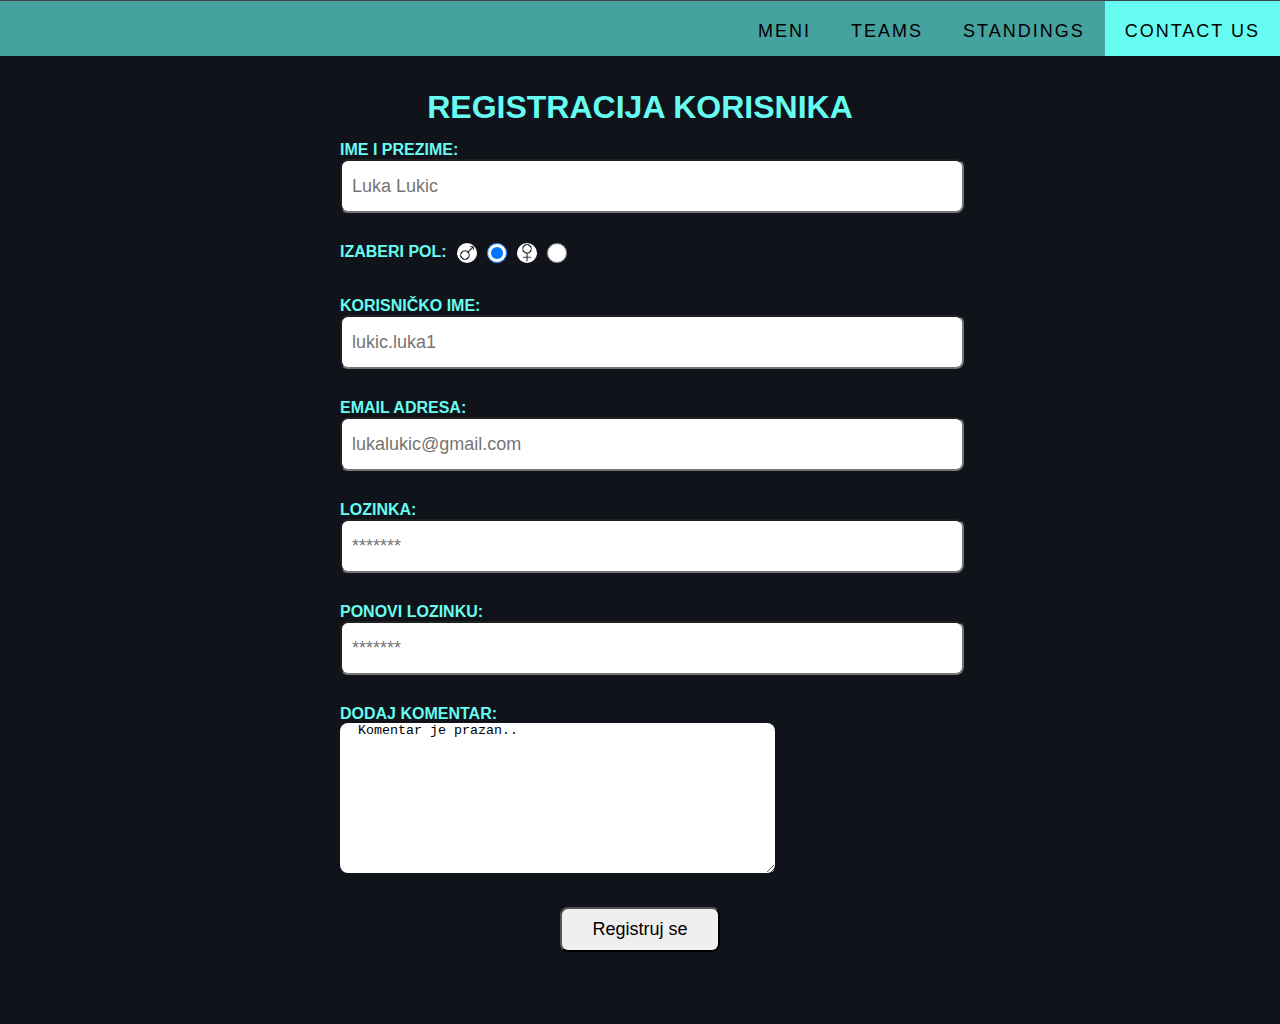
<file: kontakt.html>
<!DOCTYPE html>
<html>
<head>
	<title>Validacija Forme</title>
	<link rel="stylesheet" type="text/css" href="css/kontakt.css">
</head>
<body>
	<nav>
		<div class="meni">
		  <ul>
		  <a href="index.html"><li>Meni </li></a>
		  <a href="timovi.html"><li> Teams </li></a>
		  <a href="standings.html"><li> Standings </li></a>
		  <a class="active" href="kontakt.html"><li>Contact Us</li></a>
		</ul>
		</div>
	  </nav>
	<form class="forma">
		<h1>Registracija korisnika</h1>
		<div>
			<label for="ime_prezime">Ime i prezime:</label>
			<input id="ime_prezime" type="text" minlength="5" name="ime_prezime" placeholder="Luka Lukic"
			maxlength="30" required>
			<ul id="ime"></ul>
		</div>
		<div class="polovi"style="display: flex; gap:10px">
			<label for="pol">Izaberi pol:</label>
			<label><img src="Slike/slika/muski.png" width="20px" height="20px" ></label>
			<input type="radio" id="muski"  name="pol" checked><label><img src="Slike/slika/zenski.png" width="20px" height="20px"></label>
			<input type="radio" name="pol" id="zenski">
		</div>
		<div>
			<label for="korisnicko_ime">Korisničko ime:</label>
			<input id="korisnicko_ime" type="text" name="korisnicko_ime" minlength="5"  placeholder="lukic.luka1"
			maxlength="20" required>
			<ul></ul>
		</div>
		<div>
			<label for="email">Email adresa:</label>
			<input id="email" type="text" name="email" minlength="5"  placeholder="lukalukic@gmail.com"
			maxlength="30" required>
			<ul id="mejl"></ul>
		</div>
		<div>
			<label for="lozinka">Lozinka:</label>
			<input id="lozinka" type="password" name="lozinka" placeholder="*******" maxlength="15" minlength="5" required>
			<ul></ul>
		</div>
		<div>
			<label for="ponovi_lozinku">Ponovi lozinku:</label>
			<input id="ponovi_lozinku" type="password" name="ponovi_lozinku" placeholder="*******" maxlength="15" minlength="5" required>
			<ul id="ponovi"></ul>
		</div>
		<div>
			<label for="komentar">Dodaj komentar:</label>
			<textarea style="border: 2px" name="komentar" id="komentar" minlength="5" cols="50" rows="10"> Komentar je prazan..</textarea>
		</div>
		<div>
			<button id="dugme" onclick="myFunction()">Registruj se</button>
		</div>
	</form>


	<script src="js/script.js"></script>
</body>
</html>
</file>
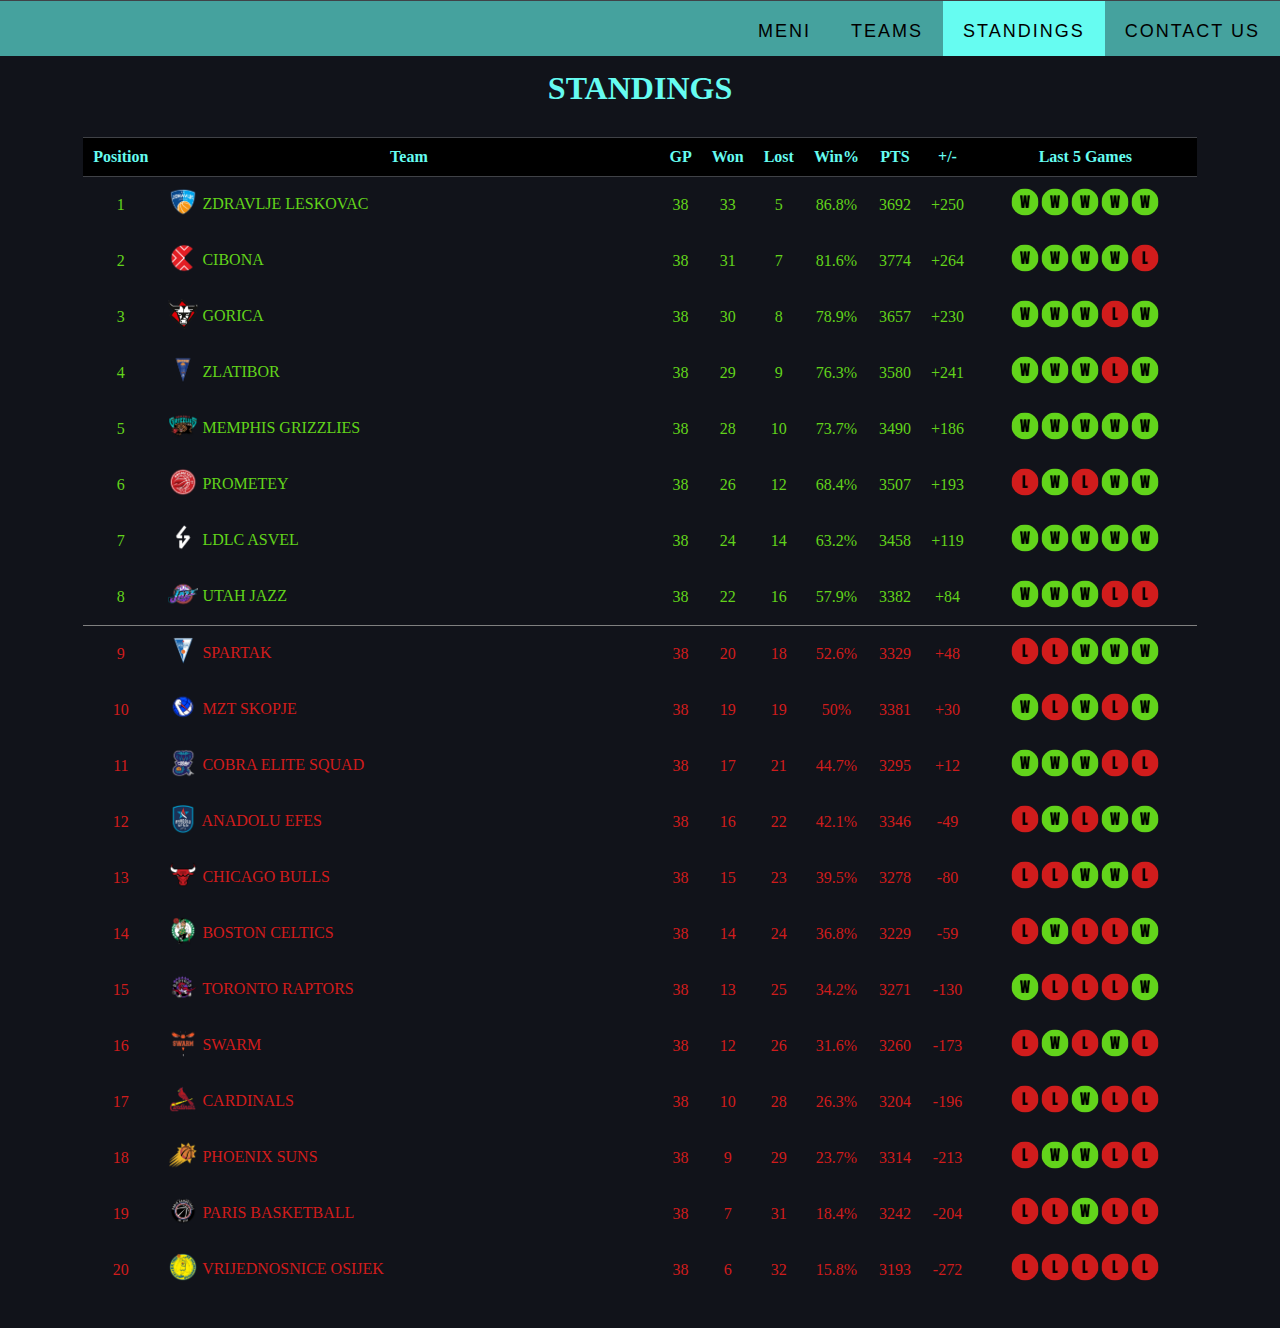
<file: standings.html>
<!DOCTYPE html>
<html lang="en">
<head>
    <meta charset="UTF-8">
    <meta http-equiv="X-UA-Compatible" content="IE=edge">
    <meta name="viewport" content="width=device-width, initial-scale=1.0">
    <title>Document</title>
    <link rel="stylesheet" type="text/css" href="css/standings.css">
</head>
<body>
    <nav>
        <div class="meni">
          <ul>
          <a href="index.html"><li>Meni </li></a>
          <a href="timovi.html"><li> Teams </li></a>
          <a class="active" href="standings.html"><li> Standings </li></a>
          <a href="kontakt.html"><li>Contact Us</li></a>
        </ul>
        </div>
      </nav>
    <div class="tabela">
      <h1 class="statistika">STANDINGS</h1>
                        <table>
                            <tr class="kolona">
                                <th>Position</th>
                                <th style="width:45%">Team</th>
                                <th>GP</th>
                                <th>Won</th>
                                <th>Lost</th>
                                <th>Win%</th>
                                <th>PTS</th>
                                <th>+/-</th>
                                <th style="width:20%">Last 5 Games</th>
                            </tr>
                            <tr class="kvalifikovani">
                                <td>1</td>
                                <td class="timovi"><img src="Slike/slika/transparentne/20.jpg" style="vertical-align: middle">  Zdravlje Leskovac</td>
                                <td>38</td>
                                <td>33</td>
                                <td>5</td>
                                <td>86.8%</td>
                                <td>3692</td>
                                <td>+250</td>
                                <td><img class="wl" src="Slike/slika/W.jpg" style="vertical-align: middle"><img class="wl" src="Slike/slika/W.jpg" style="vertical-align: middle"><img class="wl" src="Slike/slika/W.jpg" style="vertical-align: middle"><img class="wl" src="Slike/slika/W.jpg" style="vertical-align: middle"><img class="wl" src="Slike/slika/W.jpg" style="vertical-align: middle"></td>
                            </tr>
                            <tr class="kvalifikovani">
                                <td>2</td>
                                <td class="timovi"><img src="Slike/slika/transparentne/15.jpg" style="vertical-align: middle">  Cibona</td>
                                
                                <td>38</td>
                                <td>31</td>
                                <td>7</td>
                                <td>81.6%</td>
                                <td>3774</td>
                                <td>+264</td>
                                <td><img class="wl" src="Slike/slika/W.jpg" style="vertical-align: middle"><img class="wl" src="Slike/slika/W.jpg" style="vertical-align: middle"><img class="wl" src="Slike/slika/W.jpg" style="vertical-align: middle"><img class="wl" src="Slike/slika/W.jpg" style="vertical-align: middle"><img class="wl" src="Slike/slika/L.png" style="vertical-align: middle"></td>
                            </tr>
                            <tr class="kvalifikovani">
                                <td>3</td>
                                <td class="timovi"><img src="Slike/slika/transparentne/bik.jpg" style="vertical-align: middle">  Gorica</td>
                                <td>38</td>
                                <td>30</td>
                                <td>8</td>
                                <td>78.9%</td>
                                <td>3657</td>
                                <td>+230</td>
                                <td><img class="wl" src="Slike/slika/W.jpg" style="vertical-align: middle"><img class="wl" src="Slike/slika/W.jpg" style="vertical-align: middle"><img class="wl" src="Slike/slika/W.jpg" style="vertical-align: middle"><img class="wl" src="Slike/slika/L.png" style="vertical-align: middle"><img class="wl" src="Slike/slika/W.jpg" style="vertical-align: middle"></td>
                            </tr>
                            <tr class="kvalifikovani">
                                <td>4</td>
                                <td class="timovi"><img src="Slike/slika/transparentne/10.jpg" style="vertical-align: middle">  Zlatibor</td>
                                <td>38</td>
                                <td>29</td>
                                <td>9</td>
                                <td>76.3%</td>
                                <td>3580</td>
                                <td>+241</td>
                                <td><img class="wl" src="Slike/slika/W.jpg" style="vertical-align: middle"><img class="wl" src="Slike/slika/W.jpg" style="vertical-align: middle"><img class="wl" src="Slike/slika/W.jpg" style="vertical-align: middle"><img class="wl" src="Slike/slika/L.png" style="vertical-align: middle"><img class="wl" src="Slike/slika/W.jpg" style="vertical-align: middle"></td>
                            </tr>
                            <tr class="kvalifikovani">
                                <td>5</td>
                                <td class="timovi"><img src="Slike/slika/transparentne/11.jpg" style="vertical-align: middle">  Memphis Grizzlies</td>
                                <td>38</td>
                                <td>28</td>
                                <td>10</td>
                                <td>73.7%</td>
                                <td>3490</td>
                                <td>+186</td>
                                <td><img class="wl" src="Slike/slika/W.jpg" style="vertical-align: middle"><img class="wl" src="Slike/slika/W.jpg" style="vertical-align: middle"><img class="wl" src="Slike/slika/W.jpg" style="vertical-align: middle"><img class="wl" src="Slike/slika/W.jpg" style="vertical-align: middle"><img class="wl" src="Slike/slika/W.jpg" style="vertical-align: middle"></td>
                            </tr>
                            <tr class="kvalifikovani">
                                <td>6</td>
                                <td class="timovi"><img src="Slike/slika/transparentne/8.jpg" style="vertical-align: middle">  Prometey</td>
                                <td>38</td>
                                <td>26</td>
                                <td>12</td>
                                <td>68.4%</td>
                                <td>3507</td>
                                <td>+193</td>
                                <td><img class="wl" src="Slike/slika/L.png" style="vertical-align: middle"><img class="wl" src="Slike/slika/W.jpg" style="vertical-align: middle"><img class="wl" src="Slike/slika/L.png" style="vertical-align: middle"><img class="wl" src="Slike/slika/W.jpg" style="vertical-align: middle"><img class="wl" src="Slike/slika/W.jpg" style="vertical-align: middle"></td>
                            </tr>
                            <tr class="kvalifikovani">
                                <td>7</td>
                                <td class="timovi"><img src="Slike/slika/transparentne/17.jpg" style="vertical-align: middle">  LDLC Asvel</td>
                                <td>38</td>
                                <td>24</td>
                                <td>14</td>
                                <td>63.2%</td>
                                <td>3458</td>
                                <td>+119</td>
                                <td><img class="wl" src="Slike/slika/W.jpg" style="vertical-align: middle"><img class="wl" src="Slike/slika/W.jpg" style="vertical-align: middle"><img class="wl" src="Slike/slika/W.jpg" style="vertical-align: middle"><img class="wl" src="Slike/slika/W.jpg" style="vertical-align: middle"><img class="wl" src="Slike/slika/W.jpg" style="vertical-align: middle"></td>
                            </tr>
                            <tr style="border-style: solid;
                            border-width: 0px 0px 1px;" class="kvalifikovani">
                                <td>8</td>
                                <td class="timovi"><img src="Slike/slika/transparentne/12.jpg" style="vertical-align: middle">  Utah Jazz</td>
                                <td>38</td>
                                <td>22</td>
                                <td>16</td>
                                <td>57.9%</td>
                                <td>3382</td>
                                <td>+84</td>
                                <td><img class="wl" src="Slike/slika/W.jpg" style="vertical-align: middle"><img class="wl" src="Slike/slika/W.jpg" style="vertical-align: middle"><img class="wl" src="Slike/slika/W.jpg" style="vertical-align: middle"><img class="wl" src="Slike/slika/L.png" style="vertical-align: middle"><img class="wl" src="Slike/slika/L.png" style="vertical-align: middle"></td>
                            </tr>
                            <tr class="ispali">
                                <td>9</td>
                                <td class="timovi"><img src="Slike/slika/transparentne/19.jpg" style="vertical-align: middle">  Spartak</td>
                                <td>38</td>
                                <td>20</td>
                                <td>18</td>
                                <td>52.6%</td>
                                <td>3329</td>
                                <td>+48</td>
                                <td><img class="wl" src="Slike/slika/L.png" style="vertical-align: middle"><img class="wl" src="Slike/slika/L.png" style="vertical-align: middle"><img class="wl" src="Slike/slika/W.jpg" style="vertical-align: middle"><img class="wl" src="Slike/slika/W.jpg" style="vertical-align: middle"><img class="wl" src="Slike/slika/W.jpg" style="vertical-align: middle"></td>
                            </tr>
                            <tr class="ispali">
                                <td>10</td>
                                <td class="timovi"><img src="Slike/slika/transparentne/5.jpg" style="vertical-align: middle">  MZT Skopje</td>
                                <td>38</td>
                                <td>19</td>
                                <td>19</td>
                                <td>50%</td>
                                <td>3381</td>
                                <td>+30</td>
                                <td><img class="wl" src="Slike/slika/W.jpg" style="vertical-align: middle"><img class="wl" src="Slike/slika/L.png" style="vertical-align: middle"><img class="wl" src="Slike/slika/W.jpg" style="vertical-align: middle"><img class="wl" src="Slike/slika/L.png" style="vertical-align: middle"><img class="wl" src="Slike/slika/W.jpg" style="vertical-align: middle"></td>
                            </tr>
                            <tr class="ispali">
                                <td>11</td>
                                <td class="timovi"><img src="Slike/slika/transparentne/3.jpg" style="vertical-align: middle">  Cobra Elite Squad</td>
                                <td>38</td>
                                <td>17</td>
                                <td>21</td>
                                <td>44.7%</td>
                                <td>3295</td>
                                <td>+12</td>
                                <td><img class="wl" src="Slike/slika/W.jpg" style="vertical-align: middle"><img class="wl" src="Slike/slika/W.jpg" style="vertical-align: middle"><img class="wl" src="Slike/slika/W.jpg" style="vertical-align: middle"><img class="wl" src="Slike/slika/L.png" style="vertical-align: middle"><img class="wl" src="Slike/slika/L.png" style="vertical-align: middle"></td>
                            </tr>
                            <tr class="ispali">
                                <td>12</td>
                                <td class="timovi"><img src="Slike/slika/transparentne/9.jpg" style="vertical-align: middle">  Anadolu Efes</td>
                                <td>38</td>
                                <td>16</td>
                                <td>22</td>
                                <td>42.1%</td>
                                <td>3346</td>
                                <td>-49</td>
                                <td><img class="wl" src="Slike/slika/L.png" style="vertical-align: middle"><img class="wl" src="Slike/slika/W.jpg" style="vertical-align: middle"><img class="wl" src="Slike/slika/L.png" style="vertical-align: middle"><img class="wl" src="Slike/slika/W.jpg" style="vertical-align: middle"><img class="wl" src="Slike/slika/W.jpg" style="vertical-align: middle"></td>
                            </tr>
                            <tr class="ispali">
                                <td>13</td>
                                <td class="timovi"><img src="Slike/slika/transparentne/6.jpg" style="vertical-align: middle">  Chicago Bulls</td>
                                <td>38</td>
                                <td>15</td>
                                <td>23</td>
                                <td>39.5%</td>
                                <td>3278</td>
                                <td>-80</td>
                                <td><img class="wl" src="Slike/slika/L.png" style="vertical-align: middle"><img class="wl" src="Slike/slika/L.png" style="vertical-align: middle"><img class="wl" src="Slike/slika/W.jpg" style="vertical-align: middle"><img class="wl" src="Slike/slika/W.jpg" style="vertical-align: middle"><img class="wl" src="Slike/slika/L.png" style="vertical-align: middle"></td>
                            </tr>
                            <tr class="ispali">
                                <td>14</td>
                                <td class="timovi"><img src="Slike/slika/transparentne/7.jpg" style="vertical-align: middle">  Boston Celtics</td>
                                <td>38</td>
                                <td>14</td>
                                <td>24</td>
                                <td>36.8%</td>
                                <td>3229</td>
                                <td>-59</td>
                                <td><img class="wl" src="Slike/slika/L.png" style="vertical-align: middle"><img class="wl" src="Slike/slika/W.jpg" style="vertical-align: middle"><img class="wl" src="Slike/slika/L.png" style="vertical-align: middle"><img class="wl" src="Slike/slika/L.png" style="vertical-align: middle"><img class="wl" src="Slike/slika/W.jpg" style="vertical-align: middle"></td>
                            </tr>
                            <tr class="ispali">
                                <td>15</td>
                                <td class="timovi"><img src="Slike/slika/transparentne/13.jpg" style="vertical-align: middle">  Toronto Raptors</td>
                                <td>38</td>
                                <td>13</td>
                                <td>25</td>
                                <td>34.2%</td>
                                <td>3271</td>
                                <td>-130</td>
                                <td><img class="wl" src="Slike/slika/W.jpg" style="vertical-align: middle"><img class="wl" src="Slike/slika/L.png" style="vertical-align: middle"><img class="wl" src="Slike/slika/L.png" style="vertical-align: middle"><img class="wl" src="Slike/slika/L.png" style="vertical-align: middle"><img class="wl" src="Slike/slika/W.jpg" style="vertical-align: middle"></td>
                            </tr>
                            <tr class="ispali">
                                <td>16</td>
                                <td class="timovi"><img src="Slike/slika/transparentne/18.jpg" style="vertical-align: middle">  Swarm</td>
                                <td>38</td>
                                <td>12</td>
                                <td>26</td>
                                <td>31.6%</td>
                                <td>3260</td>
                                <td>-173</td>
                                <td><img class="wl" src="Slike/slika/L.png" style="vertical-align: middle"><img class="wl" src="Slike/slika/W.jpg" style="vertical-align: middle"><img class="wl" src="Slike/slika/L.png" style="vertical-align: middle"><img class="wl" src="Slike/slika/W.jpg" style="vertical-align: middle"><img class="wl" src="Slike/slika/L.png" style="vertical-align: middle"></td>
                            </tr>
                            <tr class="ispali">
                                <td>17</td>
                                <td class="timovi"><img src="Slike/slika/transparentne/14.jpg" style="vertical-align: middle">  Cardinals</td>
                                <td>38</td>
                                <td>10</td>
                                <td>28</td>
                                <td>26.3%</td>
                                <td>3204</td>
                                <td>-196</td>
                                <td><img class="wl" src="Slike/slika/L.png" style="vertical-align: middle"><img class="wl" src="Slike/slika/L.png" style="vertical-align: middle"><img class="wl" src="Slike/slika/W.jpg" style="vertical-align: middle"><img class="wl" src="Slike/slika/L.png" style="vertical-align: middle"><img class="wl" src="Slike/slika/L.png" style="vertical-align: middle"></td>
                            </tr>
                            <tr class="ispali">
                                <td>18</td>
                                <td class="timovi"><img src="Slike/slika/transparentne/16.jpg" style="vertical-align: middle">  Phoenix Suns</td>
                                <td>38</td>
                                <td>9</td>
                                <td>29</td>
                                <td>23.7%</td>
                                <td>3314</td>
                                <td>-213</td>
                                <td><img class="wl" src="Slike/slika/L.png" style="vertical-align: middle"><img class="wl" src="Slike/slika/W.jpg" style="vertical-align: middle"><img class="wl" src="Slike/slika/W.jpg" style="vertical-align: middle"><img class="wl" src="Slike/slika/L.png" style="vertical-align: middle"><img class="wl" src="Slike/slika/L.png" style="vertical-align: middle"></td>
                            </tr>
                            <tr class="ispali">
                                <td>19</td>
                                <td class="timovi"><img src="Slike/slika/transparentne/2.jpg" style="vertical-align: middle">  Paris Basketball</td>
                                <td>38</td>
                                <td>7</td>
                                <td>31</td>
                                <td>18.4%</td>
                                <td>3242</td>
                                <td>-204</td>
                                <td><img class="wl" src="Slike/slika/L.png" style="vertical-align: middle"><img class="wl" src="Slike/slika/L.png" style="vertical-align: middle"><img class="wl" src="Slike/slika/W.jpg" style="vertical-align: middle"><img class="wl" src="Slike/slika/L.png" style="vertical-align: middle"><img class="wl" src="Slike/slika/L.png" style="vertical-align: middle"></td>
                            </tr>
                            <tr class="ispali">
                                <td>20</td>
                                <td class="timovi"><img src="Slike/slika/transparentne/4.jpg" style="vertical-align: middle">  Vrijednosnice Osijek</td>
                                <td>38</td>
                                <td>6</td>
                                <td>32</td>
                                <td>15.8%</td>
                                <td>3193</td>
                                <td>-272</td>
                                <td><img class="wl" src="Slike/slika/L.png" style="vertical-align: middle"><img class="wl" src="Slike/slika/L.png" style="vertical-align: middle"><img class="wl" src="Slike/slika/L.png" style="vertical-align: middle"><img class="wl" src="Slike/slika/L.png" style="vertical-align: middle"><img class="wl" src="Slike/slika/L.png" style="vertical-align: middle"></td>
                            </tr>
                        </table>
    </div>
</body>
</html>
</file>
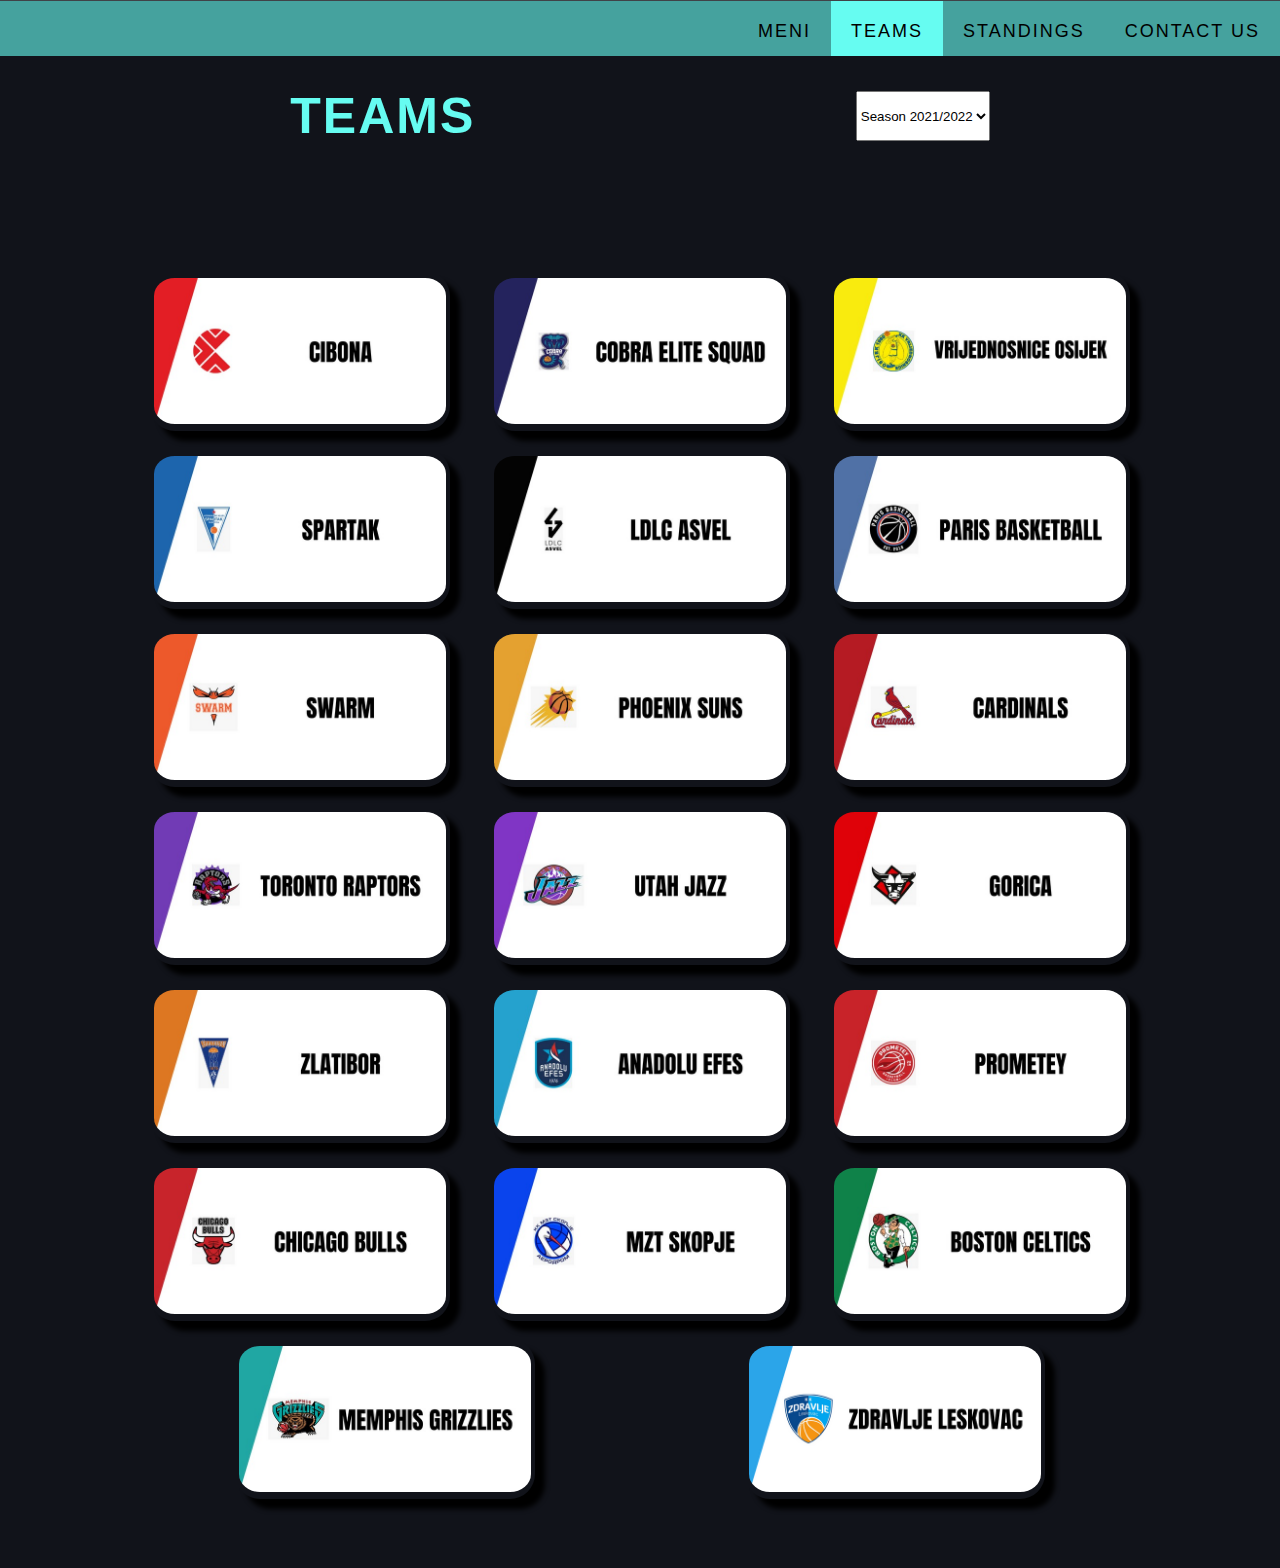
<file: timovi.html>
<!DOCTYPE html>
<html>
<head>
	<link rel="stylesheet" type="text/css" href="css/teams.css">
</head>
<body>
	<nav>
		<div class="meni">
		  <ul>
		  <a href="index.html"><li>Meni </li></a>
		  <a class="active" href="timovi.html"><li> Teams </li></a>
		  <a href="standings.html"><li> Standings </li></a>
		  <a href="kontakt.html"><li>Contact Us</li></a>
		</ul>
		</div>
	  </nav>

<div class="gornji">
	<h2 style="color:#66fcf1">Teams</h2>
	<select>
		<option value="Season 2021/2022">Season 2021/2022</option>
	</select>
</div>


<div class="cale">
	
	<img src="Slike/slika/1.jpeg">
	<img src="Slike/slika/2.jpeg">
	<img src="Slike/slika/3.jpeg" >
	<img src="Slike/slika/4.jpeg" >
	<img src="Slike/slika/5.jpeg" >
	<img src="Slike/slika/6.jpeg" >
	<img src="Slike/slika/7.jpeg" >
	<img src="Slike/slika/8.jpeg">
	<img src="Slike/slika/9.jpeg" >
	<img src="Slike/slika/10.jpeg">
	<img src="Slike/slika/11.jpeg" >
	<img src="Slike/slika/12.jpeg">
	<img src="Slike/slika/13.jpeg" >
	<img src="Slike/slika/14.jpeg" >
	<img src="Slike/slika/15.jpeg" >
	<img src="Slike/slika/16.jpeg" >
	<img src="Slike/slika/17.jpeg">
	<img src="Slike/slika/18.jpeg" >
	<img src="Slike/slika/19.jpeg" >
	<img src="Slike/slika/20.jpg" >


</div>




</body>
</html>
</file>
<file: css/kontakt.css>
* {
	/* box-sizing: border-box; */
	margin: 0;
	padding: 0;
}

body {
	font-family: sans-serif;
	padding: 0px;
	color:#66fcf1;
}

h1{
	text-align: center;
}

form {
	padding: 57px 100px;
	max-width: 600px;
	margin: auto;
}

form div {
	padding: 15px 0;
}

form div label {
	display: block;
	font-weight: bold;
	font-size: 16px;
}

form div label img{
	max-width: 100%;
}

form div input {
	height: 50px;
	width: 100%;
	font-size: 18px;
	padding: 0 10px;
}

form div textarea{
	max-width: 100%;
	padding: 0 10px;
	}

#muski,#zenski{
	width: 20px;
	height: 20px;
}

form div button {
	padding: 10px 30px;
	font-size: 18px;
}
nav{
	position: sticky;
	width: 100%;
	height: 30px;
	border-top: 1px solid rgba(255,255,255,.2);
	border-bottom: 1px solid rgba(255,255,255,.2);
	top: 0;
	z-index: 100;
}
body{
	background-color: #11131a;
	text-transform: uppercase;
}

nav ul{
	display: flex;
	justify-content: flex-end;
	list-style-type: none;
	overflow: hidden;
	text-align: center;
	height: 55px;
}

nav ul li {
	display: inline-block;
	padding: 20px;
}

nav ul a li{
	text-decoration:none;
	color:black;
	font-size: 18px;
	font-family: sans-serif;
	text-transform: uppercase;
	letter-spacing: 2px;
	
}
.meni li:hover{
	background-color: #66fcf1;
	color: white;
  }
.meni a:hover{
	color:#a5a5ac;
}  


.meni{
	width:100%;
    background-color: #45a29e;
	padding: 0px 0px 0px 0px;
	color: grey;
	
}
.polovi img{
	border-radius: 20px;
}
.forma input,
.forma textarea,
.forma button{
	border-radius: 8px;
}
button{
    display: block;
    margin:0 auto;
}
.meni a.active {
	background-color: #66fcf1;
	color: white;
  }

  form ul {
	list-style: none;
}

form ul li {
	color: red;
}
</file>
<file: css/standings.css>
* {
	box-sizing: border-box;
	margin: 0;
	padding: 0;
  }
.tabela table{
	margin: 30px auto;
	border-collapse: collapse;
}
body{
	background-color: #11131a;
}
.kvalifikovani img{
	margin-bottom: 6px;
	width: 30px;
	height: 30px;
	text-align: center;
	
}
.ispali img{
	margin-bottom: 6px;
	width: 30px;
	height: 30px;
	text-align: center;
	
}

.tabela{
	margin: 0px 0% 30px 0%;
}

th, td {
    padding: 10px;
}
.wl{
	scale:90%;
	overflow: hidden;
	border-radius: 20px;
}
.wl:hover{
	filter: grayscale(50%);
}

th{
	background-color: black;
	color: #66fcf1;
	position: sticky;
	top:55px;
	border-top: 1px solid rgba(255,255,255,.2);
	border-bottom: 1px solid rgba(255,255,255,.2);
	z-index: 100;
}

.statistika{
	text-align: center;
	text-decoration: none;
	color: #66fcf1;
	margin: 30px;
	padding-top: 10px;
	display: block;
}

.kvalifikovani{
	text-align: center;
	text-transform: uppercase;
}
.timovi{
	
	text-align: left;
	
}

.kvalifikovani td{
	color: #62d41b;
}

.ispali{
	text-align: center;
	text-transform: uppercase;
}

.ispali td{
	color: #d11c1c;
}

table .kolona{
	border-bottom: 1px solid #FFFFFF;
}

.kvalifikovani:hover{
	background-color: #77ff21;
}

.kvalifikovani:hover td{
	color: #000000;
}

.ispali:hover{
	background-color: #a31313;
}

.ispali:hover td{
	color: #000000;
}
.meni{
	
    background-color: #45a29e;
	padding: 0px 0px 0px 0px;
	color: grey;
	
}

nav{
	position: sticky;
	width: 100%;
	height: 30px;
	border-top: 1px solid rgba(255,255,255,.2);
	border-bottom: 1px solid rgba(255,255,255,.2);
	top: 0;
	z-index: 100;
	margin:auto;
}


nav ul{
	display: flex;
	justify-content: flex-end;
	list-style-type: none;
	overflow: hidden;
	text-align: center;
	height: 55px;
    margin:0;
    padding-left: 0;
}

nav ul li {
	display: inline-block;
	padding: 20px;
}

nav ul a li{
	text-decoration:none;
	color:black;
	font-size: 18px;
	font-family: sans-serif;
	text-transform: uppercase;
	letter-spacing: 2px;
	
}
.meni li:hover{
	background-color: #66fcf1;
	color: white;
  }
.meni a:hover{
	color:#a5a5ac;
}
.meni a.active {
	background-color: #66fcf1;
	color: white;
  }
</file>
<file: css/teams.css>
.cale,
.gornji{
	 display: flex;
	flex-wrap: wrap; 
	padding: 50px 50px;
}

.gornji{
	display: flex;
	flex-wrap: wrap;
	width:100%;
	justify-content: space-around;
	padding: 57px 100px;
	font-family: sans-serif;
	text-transform: uppercase;
	letter-spacing: 2px;
	text-decoration:none;
}
.cale{
	 display: flex;
	flex-wrap: wrap; 
	width:100%;
	justify-content: space-around;
	padding: 60px 130px;
}
.cale img{
	margin:9px;
  box-shadow: 10px 10px 5px rgb(0, 0, 0);
  border-radius:25px;
}

div img{
	padding: 7px 4px 7px 4px;
  	display: block;
  	width: 300px;
	overflow: hidden;
	margin:1px;
  	height: auto;
}


div select{
	height: 50px;
	text-align: center;
	align-self: center;
}

div h2{
	font-size: 50px;
	font-family: "Arial";
}
body{
	background-color: #11131a;
}

* {
	box-sizing: border-box;
	margin: 0;
	padding: 0;
  }


.meni{
	
    background-color: #45a29e;
	padding: 0px 0px 0px 0px;
	color: grey;
	
}

nav{
	position: sticky;
	width: 100%;
	height: 30px;
	border-top: 1px solid rgba(255,255,255,.2);
	border-bottom: 1px solid rgba(255,255,255,.2);
	top: 0;
	z-index: 100;
}


nav ul{
	display: flex;
	justify-content: flex-end;
	list-style-type: none;
	overflow: hidden;
	text-align: center;
	height: 55px;
}

nav ul li {
	display: inline-block;
	padding: 20px;
}

nav ul a li{
	text-decoration:none;
	color:black;
	font-size: 18px;
	font-family: sans-serif;
	text-transform: uppercase;
	letter-spacing: 2px;
	
}
.meni li:hover{
	background-color: #66fcf1;
	color: white;
  }
.meni a:hover{
	color:#a5a5ac;
}  
.cale img:hover{
	scale:105.6%;
}
.meni a.active {
	background-color: #66fcf1;
	color: white;
  }
</file>
